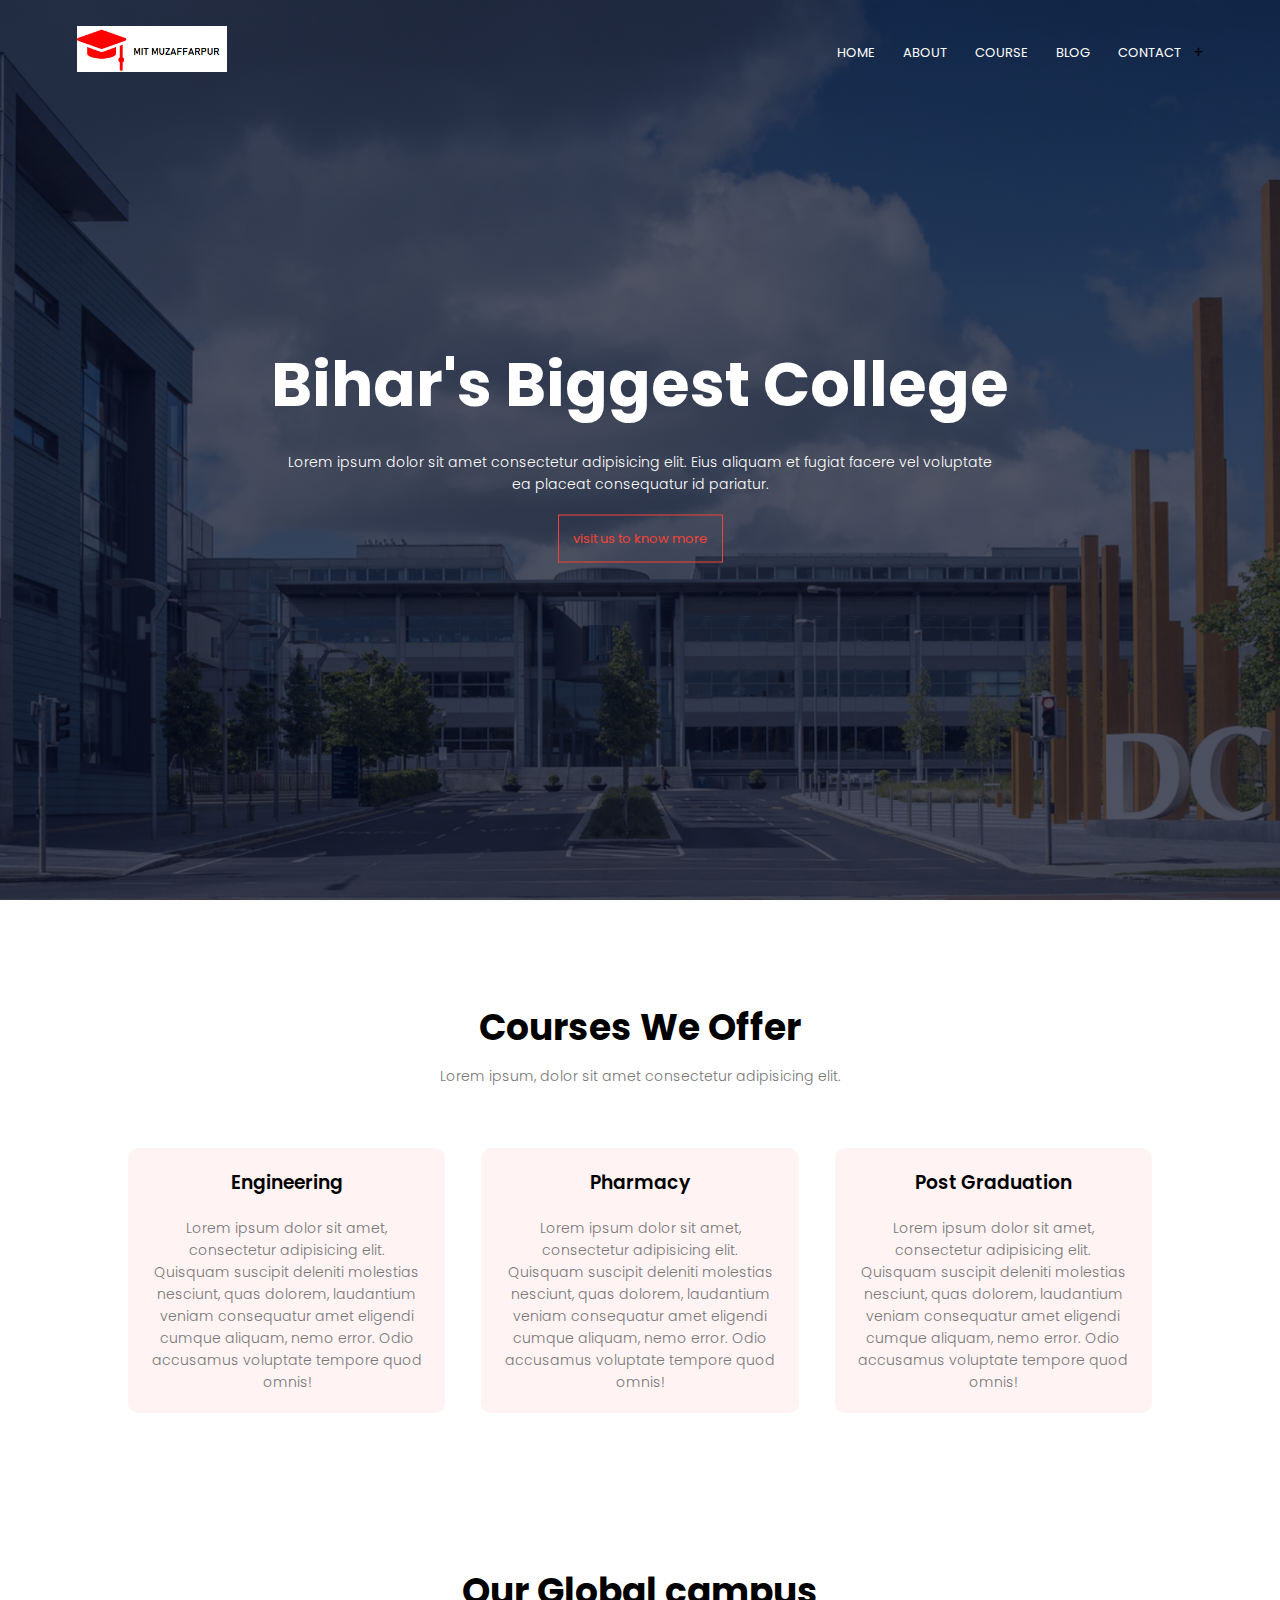
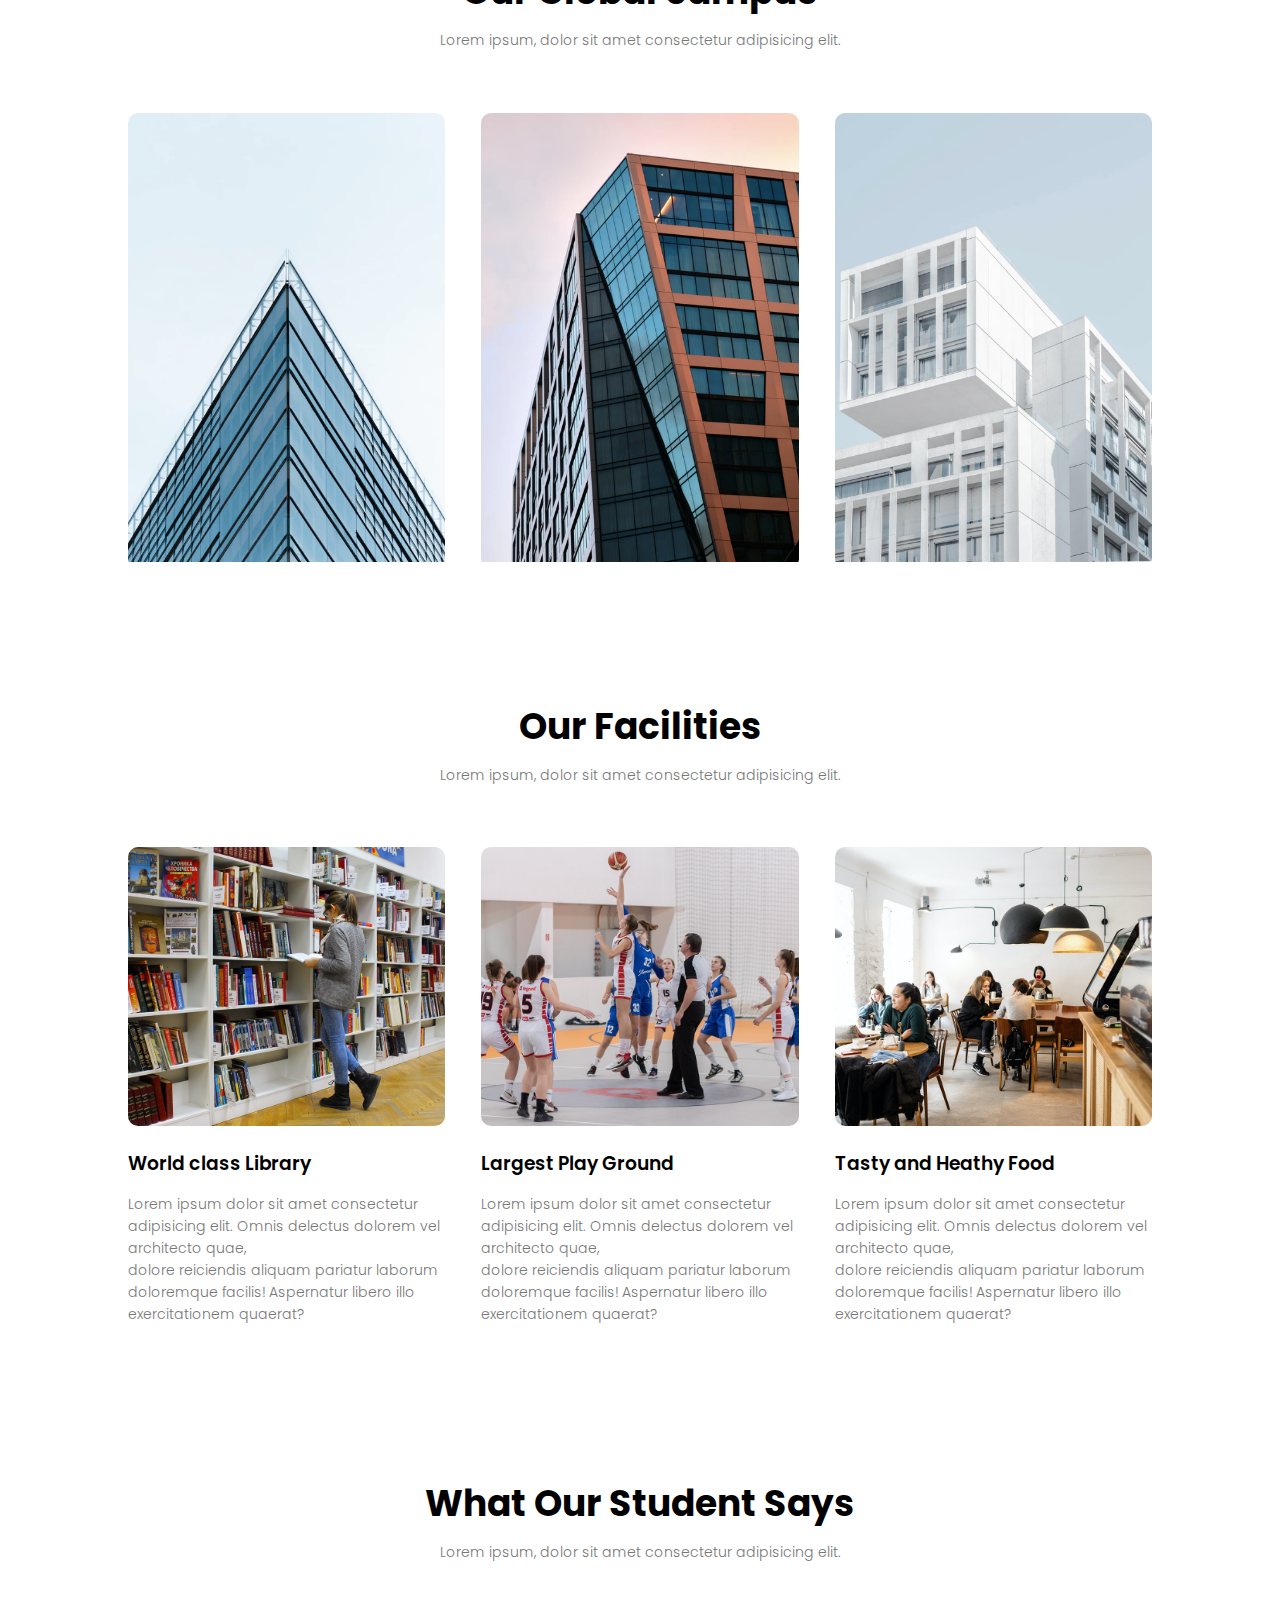
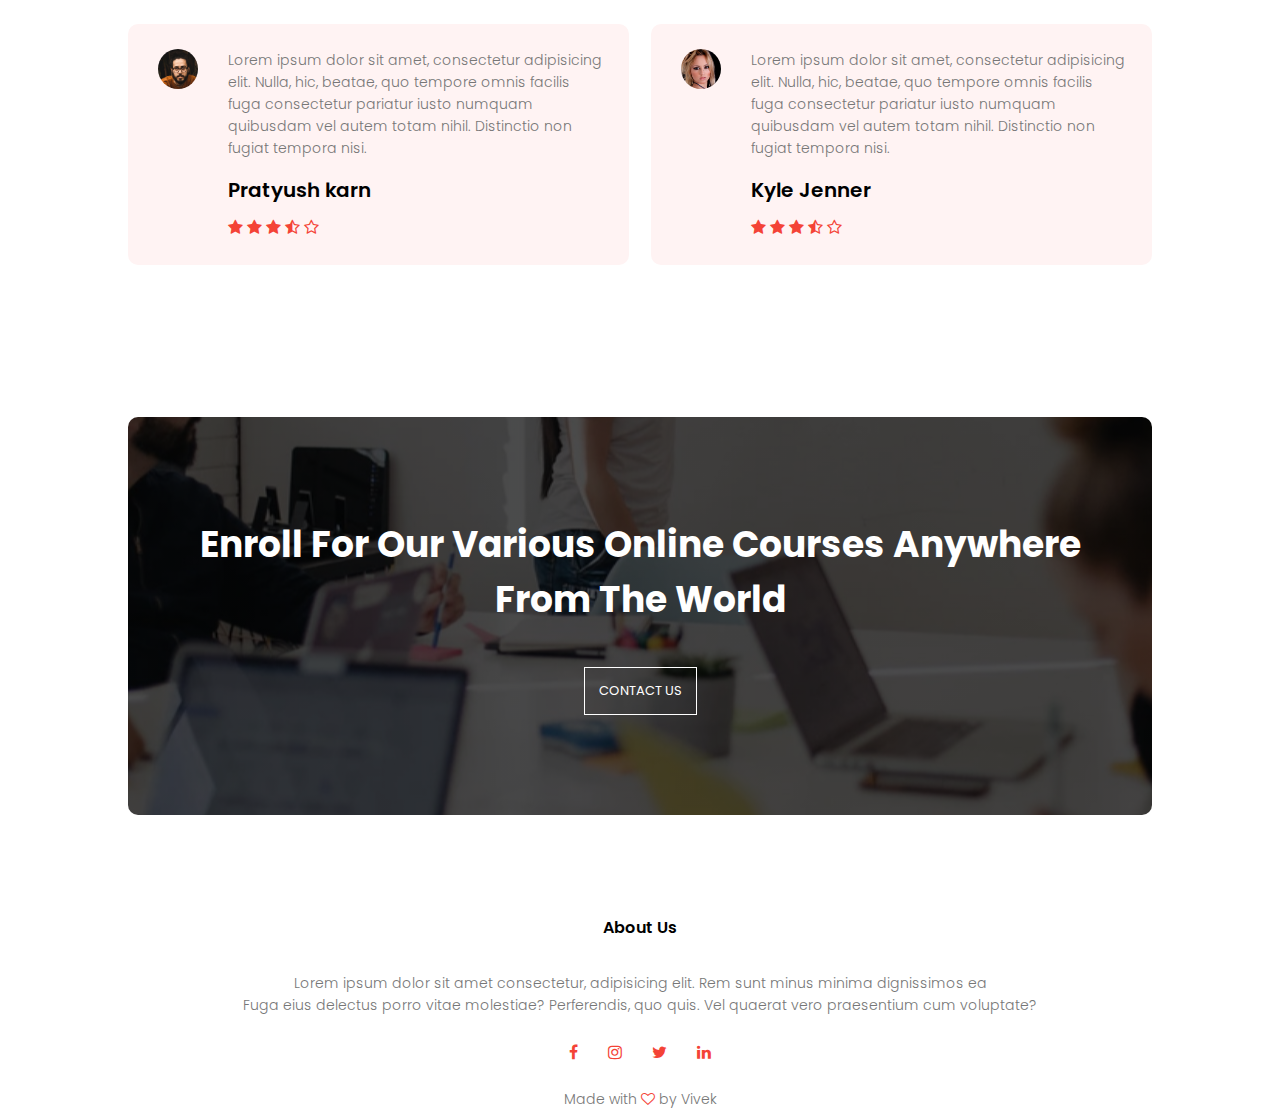
<file: mit_muzffarpur/index.html>
<!DOCTYPE html>
<html lang="en">
  <head>
    <!-- Required meta tags -->
    <meta charset="utf-8" />
    <meta name="viewport" content="width=device-width, initial-scale=1.0" />
    <link rel="preconnect" href="https://fonts.googleapis.com" />
    <link rel="preconnect" href="https://fonts.gstatic.com" crossorigin />
    <link
      href="https://fonts.googleapis.com/css2?family=Poppins:wght@100;200;300;400;500;600;700&display=swap"
      rel="stylesheet"
    />

    <link rel="stylesheet" href="style.css" />
    <link <!-- Bootstrap CSS -- />
    <link
      href="https://cdn.jsdelivr.net/npm/bootstrap@5.1.3/dist/css/bootstrap.min.css"
      rel="stylesheet"
      integrity="sha384-1BmE4kWBq78iYhFldvKuhfTAU6auU8tT94WrHftjDbrCEXSU1oBoqyl2QvZ6jIW3"
      crossorigin="anonymous"
    />
    <link
      rel="stylesheet"
      href="https://stackpath.bootstrapcdn.com/font-awesome/4.7.0/css/font-awesome.min.css"
    />
    <title>MIT MUZAFFARPUR</title>
  </head>
  <body>
    <section class="header">
      <nav>
        <a href="index.html"><img src="image/logo.png" alt="" /></a>
        <div class="nav-link" id="navlink">
          <i class="fa fa-times" onclick="hideMenu()"></i>
          <ul>
            <li><a href="index.html">HOME</a></li>
            <li><a href="about.html">ABOUT</a></li>
            <li><a href="course.html">COURSE</a></li>
            <li><a href="blog.html">BLOG</a></li>
            <li><a href="contact.html">CONTACT</a></li>
          </ul>
        </div>
        +
        <i class="fa fa-bars" onclick="showMenu()"></i>
      </nav>

      <div class="text-box">
        <h1>Bihar's Biggest College</h1>
        <p>
          Lorem ipsum dolor sit amet consectetur adipisicing elit. Eius aliquam
          et fugiat facere vel voluptate <br />
          ea placeat consequatur id pariatur.
        </p>
        <a class="hero-btn red-btn" href="">visit us to know more</a>
      </div>
    </section>
    <!--COURSE SECTION-->
    <section class="course">
      <h1>Courses We Offer</h1>
      <p>Lorem ipsum, dolor sit amet consectetur adipisicing elit.</p>
      <div class="row">
        <div class="course-col">
          <h3>Engineering</h3>
          <p>
            Lorem ipsum dolor sit amet, consectetur adipisicing elit. Quisquam
            suscipit deleniti molestias nesciunt, quas dolorem, laudantium
            veniam consequatur amet eligendi cumque aliquam, nemo error. Odio
            accusamus voluptate tempore quod omnis!
          </p>
        </div>

        <div class="course-col">
          <h3>Pharmacy</h3>
          <p>
            Lorem ipsum dolor sit amet, consectetur adipisicing elit. Quisquam
            suscipit deleniti molestias nesciunt, quas dolorem, laudantium
            veniam consequatur amet eligendi cumque aliquam, nemo error. Odio
            accusamus voluptate tempore quod omnis!
          </p>
        </div>

        <div class="course-col">
          <h3>Post Graduation</h3>
          <p>
            Lorem ipsum dolor sit amet, consectetur adipisicing elit. Quisquam
            suscipit deleniti molestias nesciunt, quas dolorem, laudantium
            veniam consequatur amet eligendi cumque aliquam, nemo error. Odio
            accusamus voluptate tempore quod omnis!
          </p>
        </div>
      </div>
    </section>
    <!--campus-->
    <section class="campus">
      <h1>Our Global campus</h1>
      <p>Lorem ipsum, dolor sit amet consectetur adipisicing elit.</p>
      <div class="row">
        <div class="campus-col">
          <img src="image/london.png" />
          <div class="layer">
            <h3>MAIN BUILIDING</h3>
          </div>
        </div>

        <div class="campus-col">
          <img src="image/newyork.png" />
          <div class="layer">
            <h3>BOYS HOSTEL</h3>
          </div>
        </div>

        <div class="campus-col">
          <img src="image/washington.png" />
          <div class="layer">
            <h3>GIRL HOSTEL</h3>
          </div>
        </div>
      </div>
    </section>
    <!--FACILITIES-->

    <section class="facilities">
      <h1>Our Facilities</h1>
      <p>Lorem ipsum, dolor sit amet consectetur adipisicing elit.</p>
      <div class="row">
        <div class="facilities-col">
          <img src="image/library.png" />
          <h3>World class Library</h3>
          <p>
            Lorem ipsum dolor sit amet consectetur adipisicing elit. Omnis
            delectus dolorem vel architecto quae,<br />
            dolore reiciendis aliquam pariatur laborum doloremque facilis!
            Aspernatur libero illo exercitationem quaerat?
          </p>
        </div>

        <div class="facilities-col">
          <img src="image/basketball.png" />
          <h3>Largest Play Ground</h3>
          <p>
            Lorem ipsum dolor sit amet consectetur adipisicing elit. Omnis
            delectus dolorem vel architecto quae,<br />
            dolore reiciendis aliquam pariatur laborum doloremque facilis!
            Aspernatur libero illo exercitationem quaerat?
          </p>
        </div>

        <div class="facilities-col">
          <img src="image/cafeteria.png" />
          <h3>Tasty and Heathy Food</h3>
          <p>
            Lorem ipsum dolor sit amet consectetur adipisicing elit. Omnis
            delectus dolorem vel architecto quae,<br />
            dolore reiciendis aliquam pariatur laborum doloremque facilis!
            Aspernatur libero illo exercitationem quaerat?
          </p>
        </div>
      </div>
    </section>

    <!--Testomonial-->
    <section class="testomonial">
      <h1>What Our Student Says</h1>
      <p>Lorem ipsum, dolor sit amet consectetur adipisicing elit.</p>
      <div class="row">
        <div class="testomonial-col">
          <img src="image/user2.jpg" />
          <div>
            <p>
              Lorem ipsum dolor sit amet, consectetur adipisicing elit. Nulla,
              hic, beatae, quo tempore omnis facilis fuga consectetur pariatur
              iusto numquam quibusdam vel autem totam nihil. Distinctio non
              fugiat tempora nisi.
            </p>
            <h3>Pratyush karn</h3>
            <i class="fa fa-star"></i>
            <i class="fa fa-star"></i>
            <i class="fa fa-star"></i>
            <i class="fa fa-star-half-o"></i>
            <i class="fa fa-star-o"></i>
          </div>
        </div>
        <div class="testomonial-col">
          <img src="image/user1.jpg" />
          <div>
            <p>
              Lorem ipsum dolor sit amet, consectetur adipisicing elit. Nulla,
              hic, beatae, quo tempore omnis facilis fuga consectetur pariatur
              iusto numquam quibusdam vel autem totam nihil. Distinctio non
              fugiat tempora nisi.
            </p>
            <h3>Kyle Jenner</h3>
            <i class="fa fa-star"></i>
            <i class="fa fa-star"></i>
            <i class="fa fa-star"></i>
            <i class="fa fa-star-half-o"></i>
            <i class="fa fa-star-o"></i>
          </div>
        </div>
      </div>
    </section>

    <!--Call to Action-->
    <section class="cta">
      <h1>
        Enroll For Our Various Online Courses Anywhere <br />
        From The World
      </h1>
      <a class="hero-btn">CONTACT US</a>
    </section>

    <!--footer-->
    <section class="footer">
      <h4>About Us</h4>
      <p>
        Lorem ipsum dolor sit amet consectetur, adipisicing elit. Rem sunt minus
        minima dignissimos ea <br> Fuga eius delectus porro vitae molestiae?
        Perferendis, quo quis. Vel quaerat vero praesentium cum voluptate?
      </p>
      <div class="icons">
        <i class="fa fa-facebook"></i>
        <i class="fa fa-instagram"></i>
        <i class="fa fa-twitter"></i>
        <i class="fa fa-linkedin"></i>
      </div>
      <p>Made with <i class="fa fa-heart-o"></i> by Vivek</p>
    </section>
    <!--javascript-->
    <script>
      var navlink = document.getElementById("navlink");
      function showMenu() {
        navlink.style.right = "0";
      }
      function hideMenu() {
        navlink.style.right = "-200px";
      }
    </script>
  </body>
</html>
</file>
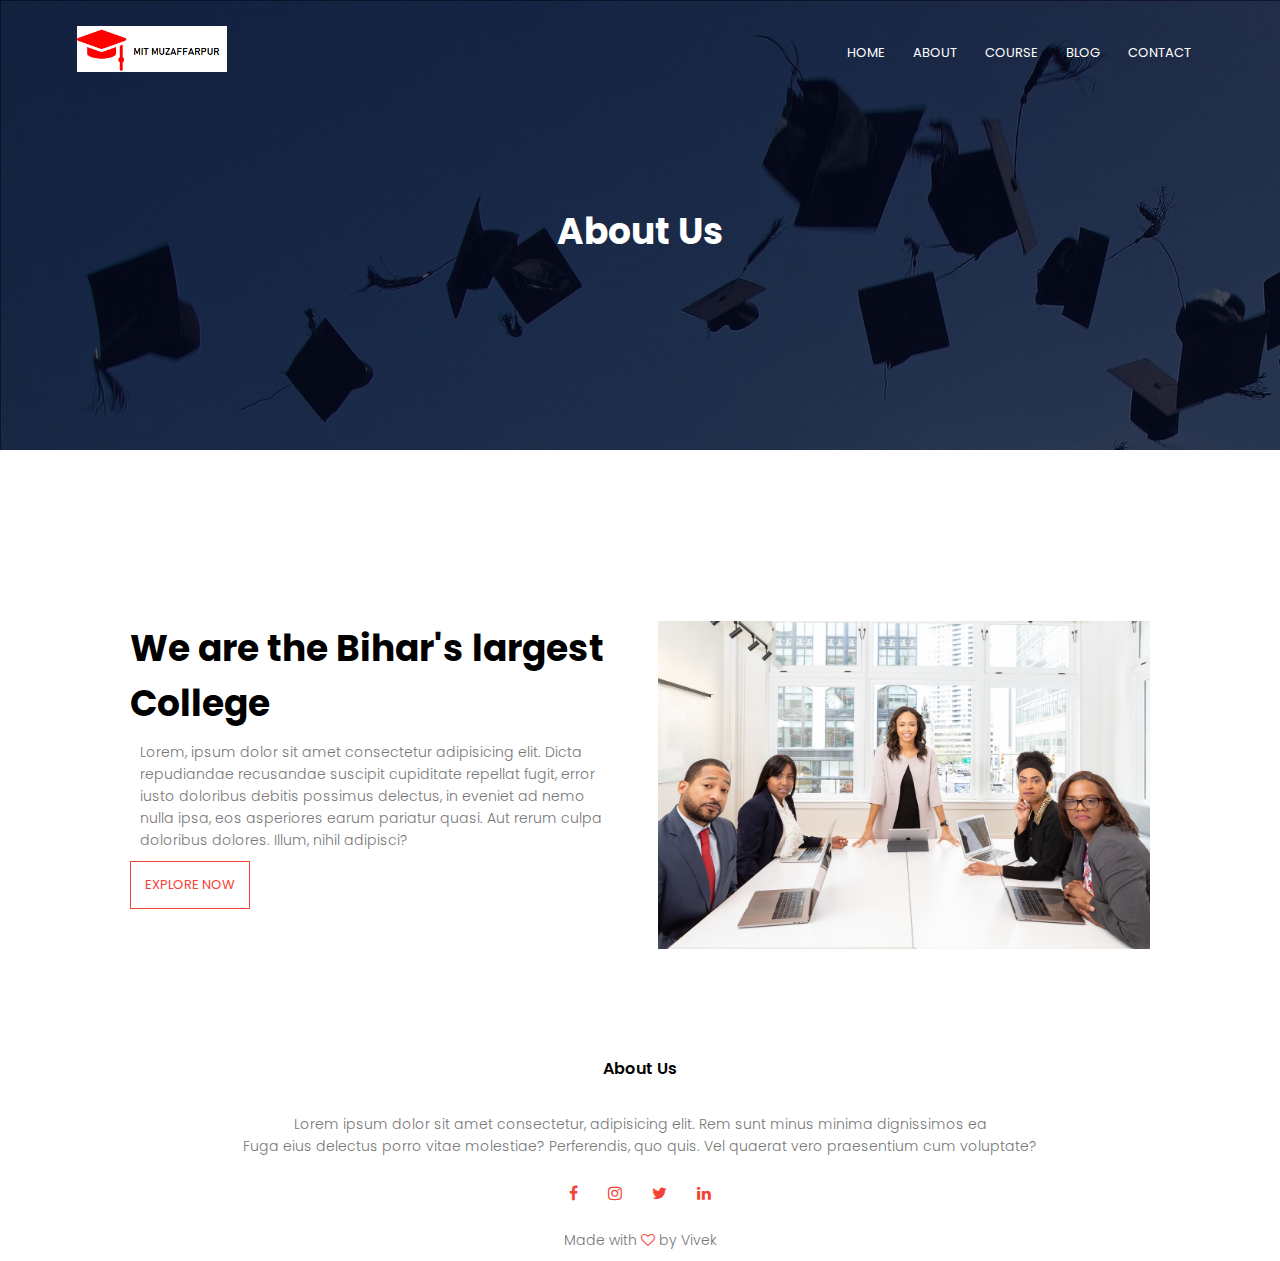
<file: mit_muzffarpur/about.html>
<!DOCTYPE html>
<html lang="en">
  <head>
    <!-- Required meta tags -->
    <meta charset="utf-8" />
    <meta name="viewport" content="width=device-width, initial-scale=1.0" />
    <link rel="preconnect" href="https://fonts.googleapis.com" />
    <link rel="preconnect" href="https://fonts.gstatic.com" crossorigin />
    <link
      href="https://fonts.googleapis.com/css2?family=Poppins:wght@100;200;300;400;500;600;700&display=swap"
      rel="stylesheet"
    />

    <link rel="stylesheet" href="style.css" />
    <link <!-- Bootstrap CSS -- />
    <link
      href="https://cdn.jsdelivr.net/npm/bootstrap@5.1.3/dist/css/bootstrap.min.css"
      rel="stylesheet"
      integrity="sha384-1BmE4kWBq78iYhFldvKuhfTAU6auU8tT94WrHftjDbrCEXSU1oBoqyl2QvZ6jIW3"
      crossorigin="anonymous"
    />
    <link
      rel="stylesheet"
      href="https://stackpath.bootstrapcdn.com/font-awesome/4.7.0/css/font-awesome.min.css"
    />
    <title>MIT MUZAFFARPUR</title>
  </head>
  <body>
    <section class="sub-header">
      <nav>
        <a href="index.html"><img src="image/logo.png" alt="" /></a>
        <div class="nav-link" id="navlink">
          <i class="fa fa-times" onclick="hideMenu()"></i>
          <ul>
            <li><a href="index.html">HOME</a></li>
            <li><a href="about.html">ABOUT</a></li>
            <li><a href="course.html">COURSE</a></li>
            <li><a href="blog.html">BLOG</a></li>
            <li><a href="contact.html">CONTACT</a></li>
          </ul>
        </div>
        <i class="fa fa-bars" onclick="showMenu()"></i>
      </nav>
      <h1>About Us</h1>
    </section>
    <!--About Us-->
    <section class="about-us">
      <div class="row">
        <div class="about-col">
          <h1>We are the Bihar's largest College</h1>
          <p>
            Lorem, ipsum dolor sit amet consectetur adipisicing elit. Dicta
            repudiandae recusandae suscipit cupiditate repellat fugit, error
            iusto doloribus debitis possimus delectus, in eveniet ad nemo nulla
            ipsa, eos asperiores earum pariatur quasi. Aut rerum culpa doloribus
            dolores. Illum, nihil adipisci?
          </p>
          <a class="red-btn" >EXPLORE NOW</a>
        </div>
        <div class="about-col">
          <img src="image/about.jpg" >
        </div>
      </div>
    </section>

    <!--footer-->
    <section class="footer">
      <h4>About Us</h4>
      <p>
        Lorem ipsum dolor sit amet consectetur, adipisicing elit. Rem sunt minus
        minima dignissimos ea <br />
        Fuga eius delectus porro vitae molestiae? Perferendis, quo quis. Vel
        quaerat vero praesentium cum voluptate?
      </p>
      <div class="icons">
        <i class="fa fa-facebook"></i>
        <i class="fa fa-instagram"></i>
        <i class="fa fa-twitter"></i>
        <i class="fa fa-linkedin"></i>
      </div>
      <p>Made with <i class="fa fa-heart-o"></i> by Vivek</p>
    </section>
    <!--javascript-->
    <script>
      var navlink = document.getElementById("navlink");
      function showMenu() {
        navlink.style.right = "0";
      }
      function hideMenu() {
        navlink.style.right = "-200px";
      }
    </script>
  </body>
</html>
</file>
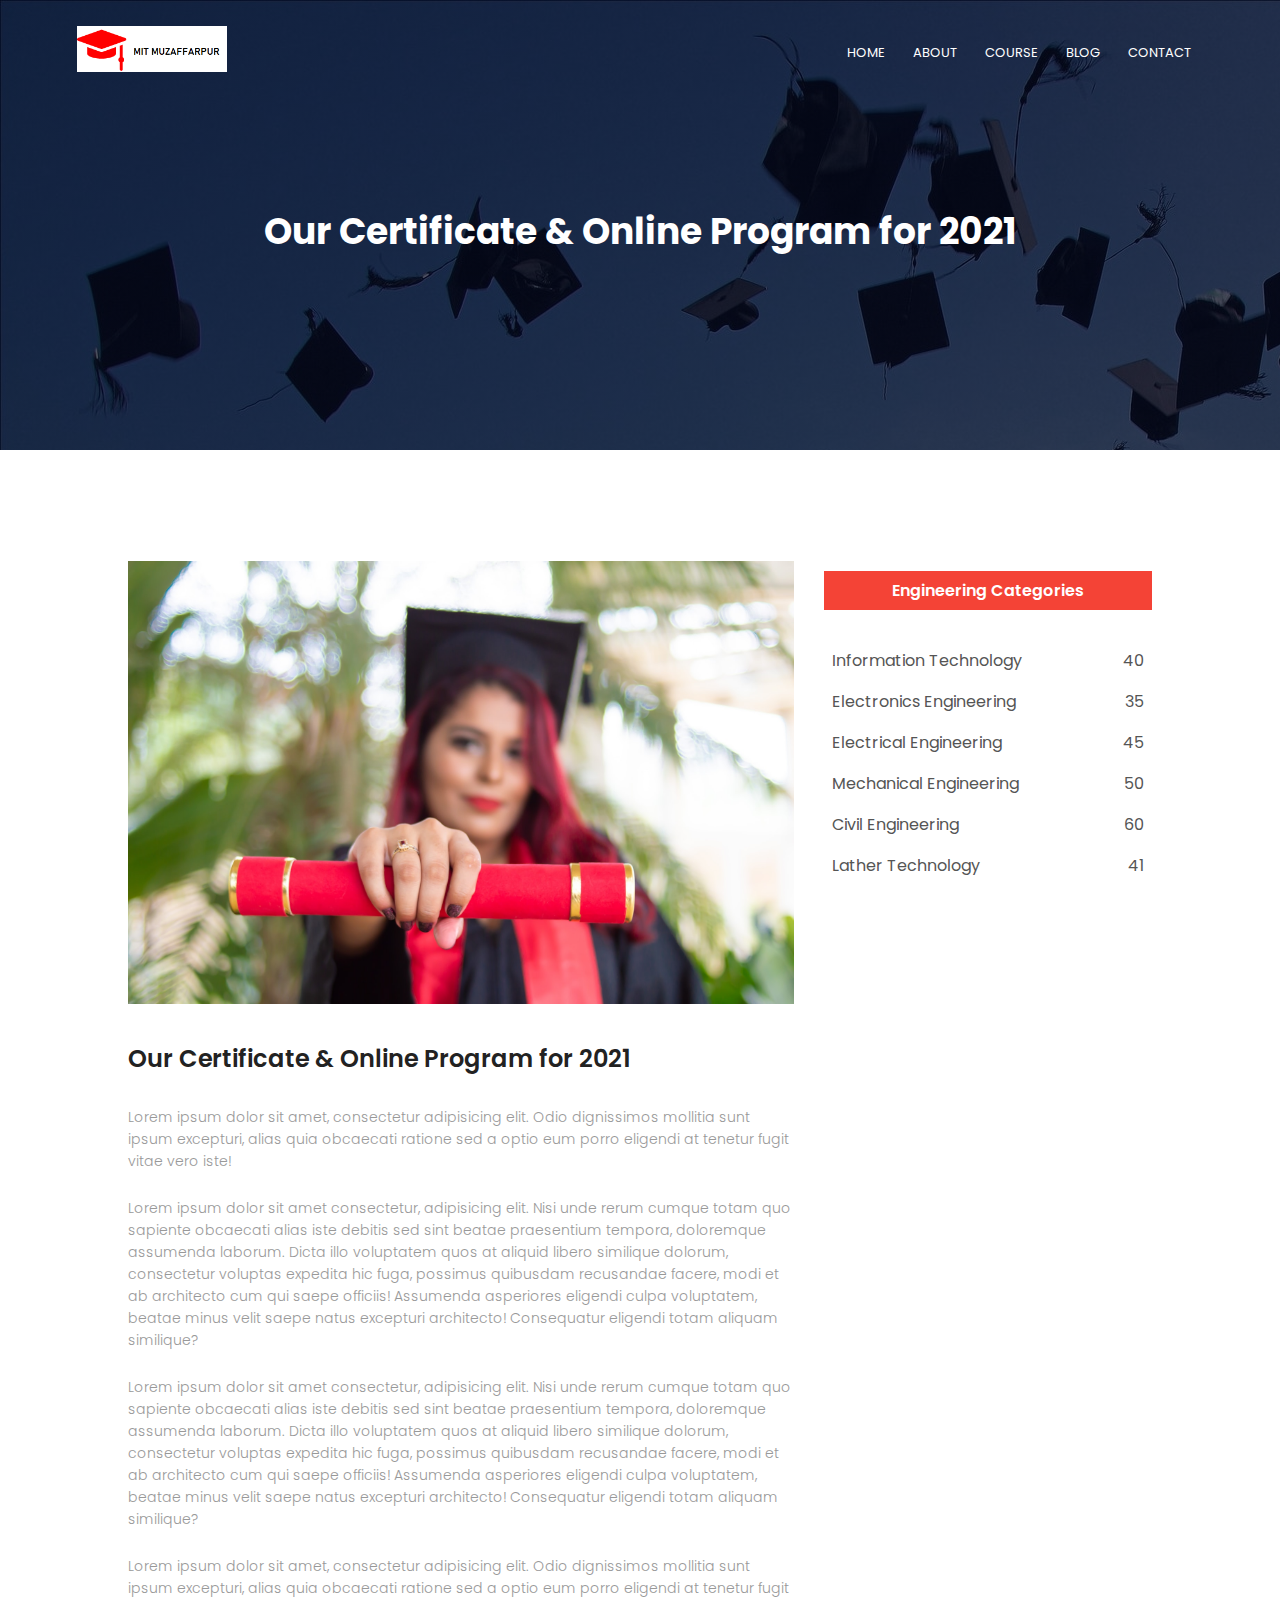
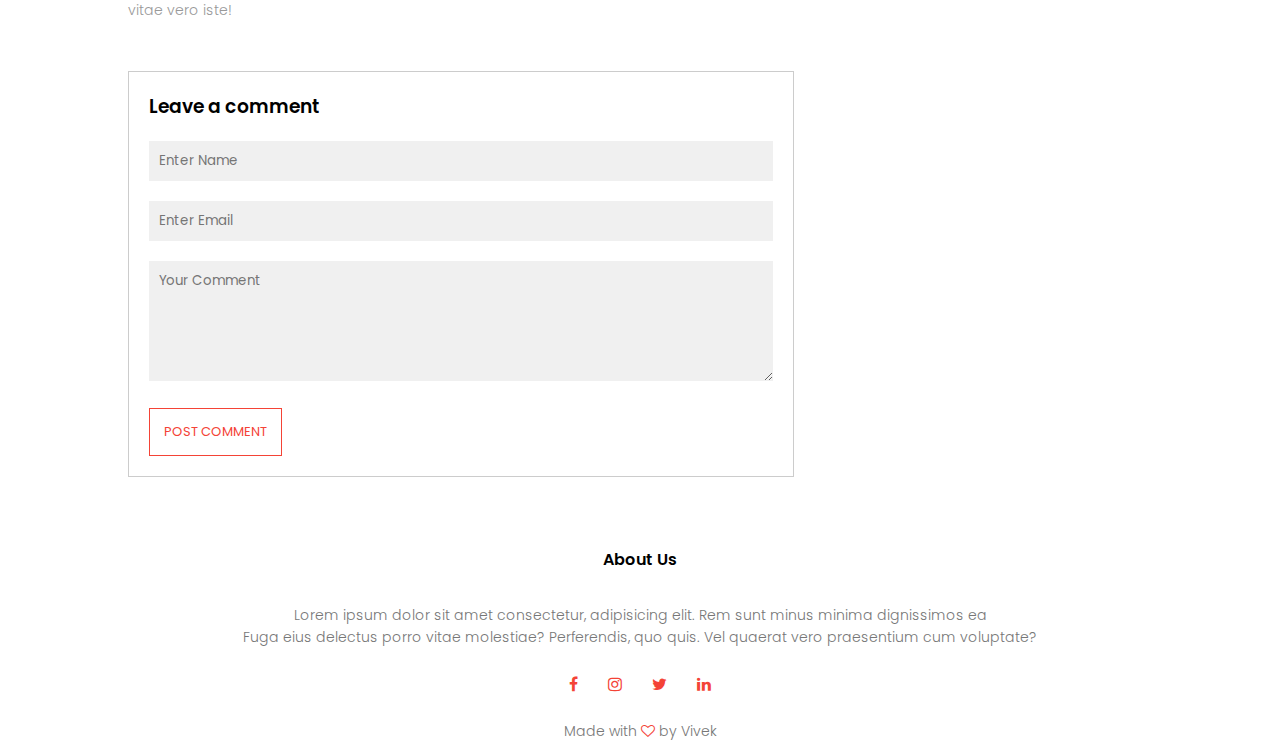
<file: mit_muzffarpur/blog.html>
<!DOCTYPE html>
<html lang="en">
  <head>
    <!-- Required meta tags -->
    <meta charset="utf-8" />
    <meta name="viewport" content="width=device-width, initial-scale=1.0" />
    <link rel="preconnect" href="https://fonts.googleapis.com" />
    <link rel="preconnect" href="https://fonts.gstatic.com" crossorigin />
    <link
      href="https://fonts.googleapis.com/css2?family=Poppins:wght@100;200;300;400;500;600;700&display=swap"
      rel="stylesheet"
    />

    <link rel="stylesheet" href="style.css" />
    <link <!-- Bootstrap CSS -- />
    <link
      href="https://cdn.jsdelivr.net/npm/bootstrap@5.1.3/dist/css/bootstrap.min.css"
      rel="stylesheet"
      integrity="sha384-1BmE4kWBq78iYhFldvKuhfTAU6auU8tT94WrHftjDbrCEXSU1oBoqyl2QvZ6jIW3"
      crossorigin="anonymous"
    />
    <link
      rel="stylesheet"
      href="https://stackpath.bootstrapcdn.com/font-awesome/4.7.0/css/font-awesome.min.css"
    />
    <title>MIT MUZAFFARPUR</title>
  </head>
  <body>
    <section class="sub-header">
      <nav>
        <a href="index.html"><img src="image/logo.png" alt="" /></a>
        <div class="nav-link" id="navlink">
          <i class="fa fa-times" onclick="hideMenu()"></i>
          <ul>
            <li><a href="index.html">HOME</a></li>
            <li><a href="about.html">ABOUT</a></li>
            <li><a href="course.html">COURSE</a></li>
            <li><a href="blog.html">BLOG</a></li>
            <li><a href="contact.html">CONTACT</a></li>
          </ul>
        </div>
        <i class="fa fa-bars" onclick="showMenu()"></i>
      </nav>
      <h1>Our Certificate & Online Program for 2021</h1>
    </section>

    <!--Blog-content-->
    <section class="blog-content">
    <div class="row">
      <div class="blog-left">
        <img src="image/certificate.jpg" />
        <h2>Our Certificate & Online Program for 2021</h2>
        <p>
          Lorem ipsum dolor sit amet, consectetur adipisicing elit. Odio
          dignissimos mollitia sunt ipsum excepturi, alias quia obcaecati
          ratione sed a optio eum porro eligendi at tenetur fugit vitae vero
          iste!
        </p>
        <br>
        <p>
          Lorem ipsum dolor sit amet consectetur, adipisicing elit. Nisi unde
          rerum cumque totam quo sapiente obcaecati alias iste debitis sed
          sint beatae praesentium tempora, doloremque assumenda laborum. Dicta
          illo voluptatem quos at aliquid libero similique dolorum,
          consectetur voluptas expedita hic fuga, possimus quibusdam
          recusandae facere, modi et ab architecto cum qui saepe officiis!
          Assumenda asperiores eligendi culpa voluptatem, beatae minus velit
          saepe natus excepturi architecto! Consequatur eligendi totam aliquam
          similique?
        </p>
        <br>
        <p>
          Lorem ipsum dolor sit amet consectetur, adipisicing elit. Nisi unde
          rerum cumque totam quo sapiente obcaecati alias iste debitis sed
          sint beatae praesentium tempora, doloremque assumenda laborum. Dicta
          illo voluptatem quos at aliquid libero similique dolorum,
          consectetur voluptas expedita hic fuga, possimus quibusdam
          recusandae facere, modi et ab architecto cum qui saepe officiis!
          Assumenda asperiores eligendi culpa voluptatem, beatae minus velit
          saepe natus excepturi architecto! Consequatur eligendi totam aliquam
          similique?
        </p>
        <br>
        <p>
          Lorem ipsum dolor sit amet, consectetur adipisicing elit. Odio
          dignissimos mollitia sunt ipsum excepturi, alias quia obcaecati
          ratione sed a optio eum porro eligendi at tenetur fugit vitae vero
          iste!
        </p>
    

<div class="comment-box">
<h3>Leave a comment</h3>
<form class="Comment-form">
  <input type="text" placeholder="Enter Name">
  <input type="email" placeholder="Enter Email">
  <textarea rows="5" placeholder="Your Comment"></textarea>
  <button type="submit" class="hero-btn  red-btn">POST COMMENT</button>
</form>
</div>
</div>
      <div class="blog-right">
        <h3>Engineering Categories</h3>
        <div>
          <span>Information Technology</span>
          <span>40</span>
        </div>

        <div>
          <span>Electronics Engineering</span>
          <span>35</span>
        </div>

        <div>
          <span>Electrical Engineering</span>
          <span>45</span>
        </div>


        <div>
          <span>Mechanical Engineering</span>
          <span>50</span>
        </div>

        <div>
          <span>Civil Engineering</span>
          <span>60</span>
        </div>

        <div>
          <span>Lather Technology</span>
          <span>41</span>
        </div>
      </div>
      
    </div>
    </section>

    <!--footer-->
    <section class="footer">
      <h4>About Us</h4>
      <p>
        Lorem ipsum dolor sit amet consectetur, adipisicing elit. Rem sunt minus
        minima dignissimos ea <br />
        Fuga eius delectus porro vitae molestiae? Perferendis, quo quis. Vel
        quaerat vero praesentium cum voluptate?
      </p>
      <div class="icons">
        <i class="fa fa-facebook"></i>
        <i class="fa fa-instagram"></i>
        <i class="fa fa-twitter"></i>
        <i class="fa fa-linkedin"></i>
      </div>
      <p>Made with <i class="fa fa-heart-o"></i> by Vivek</p>
    </section>
    <!--javascript-->
    <script>
      var navlink = document.getElementById("navlink");
      function showMenu() {
        navlink.style.right = "0";
      }
      function hideMenu() {
        navlink.style.right = "-200px";
      }
    </script>
  </body>
</html>
</file>
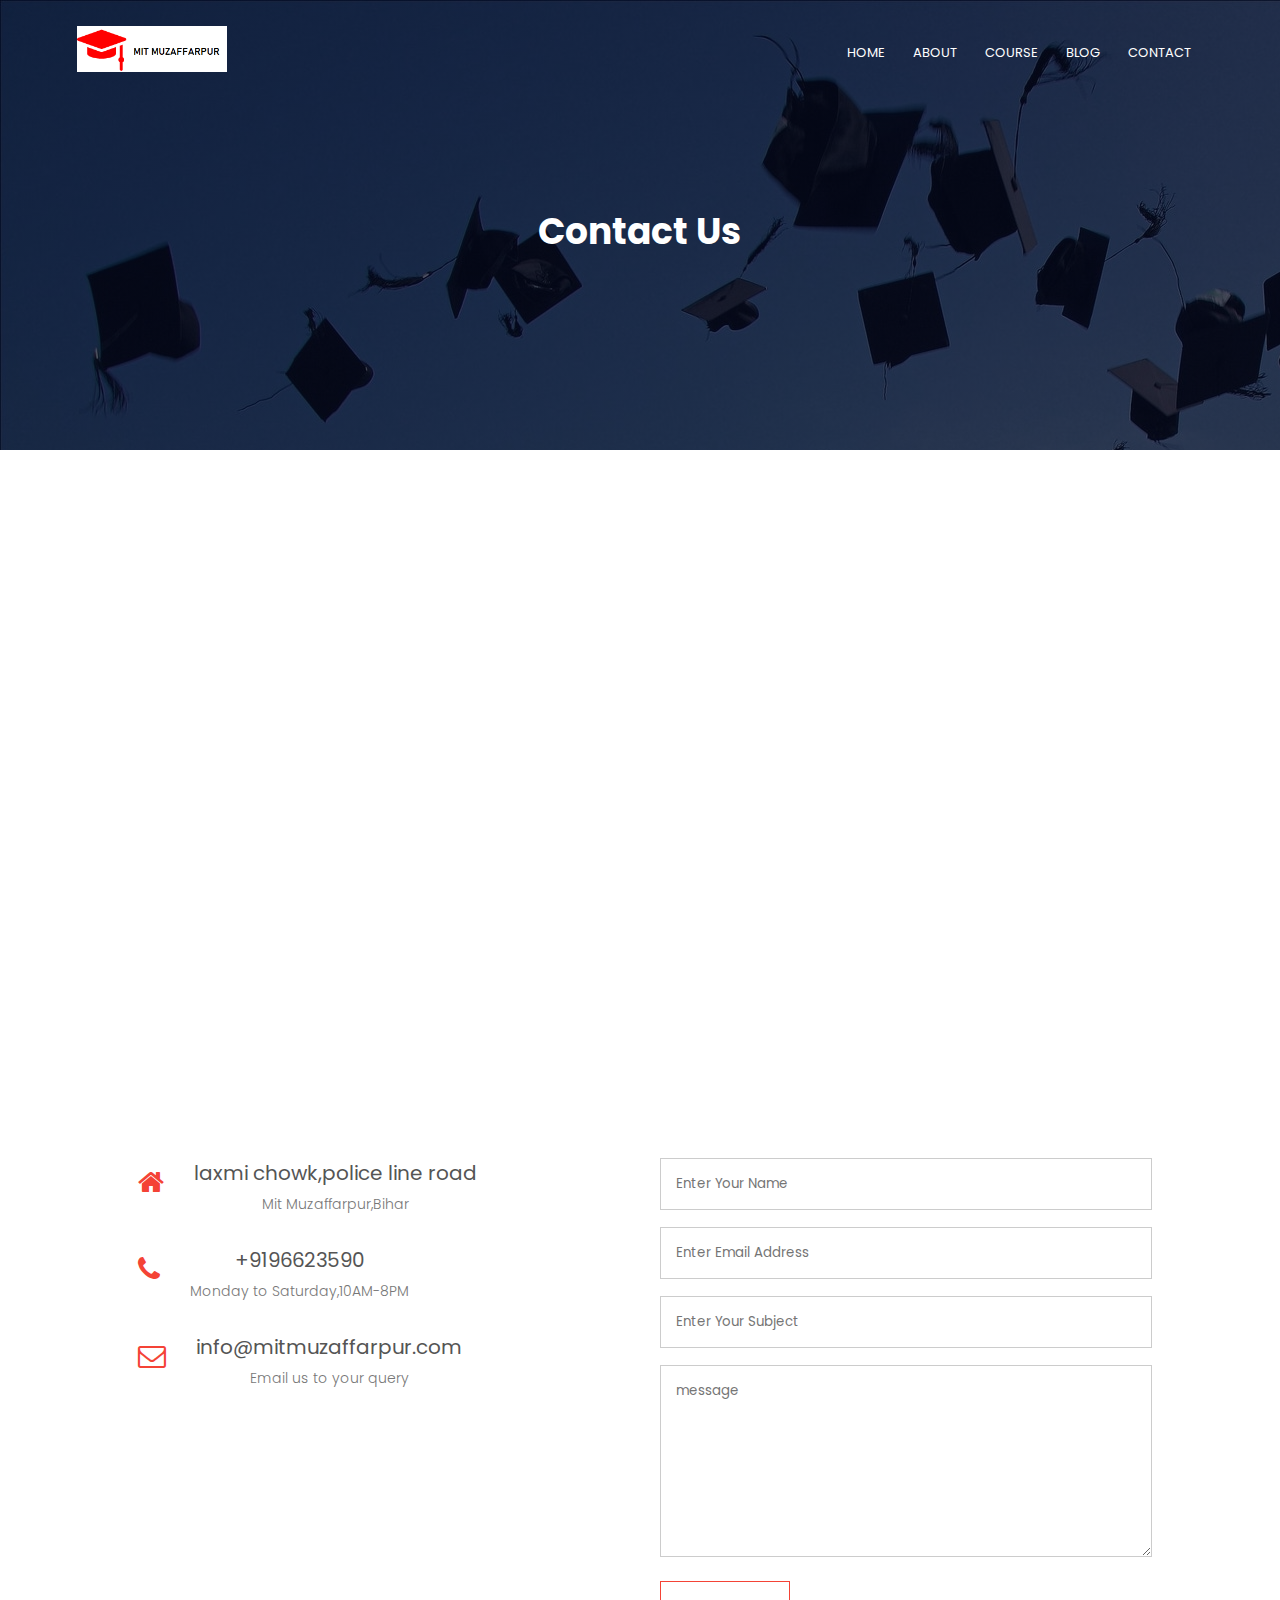
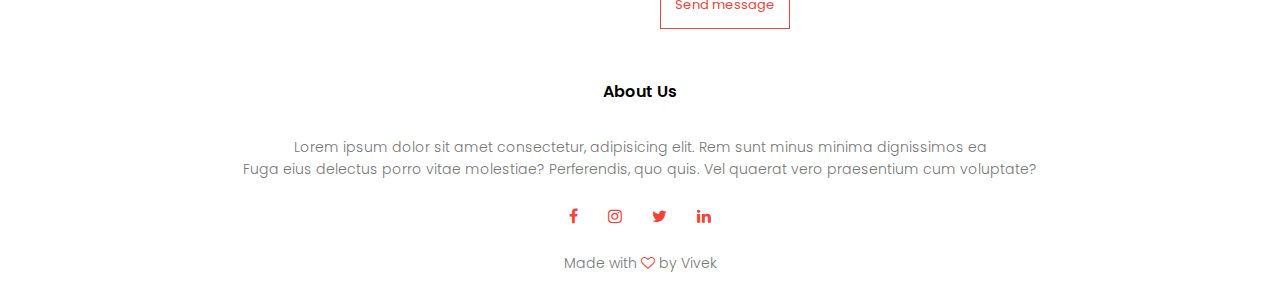
<file: mit_muzffarpur/contact.html>
<!DOCTYPE html>
<html lang="en">
  <head>
    <!-- Required meta tags -->
    <meta charset="utf-8" />
    <meta name="viewport" content="width=device-width, initial-scale=1.0" />
    <link rel="preconnect" href="https://fonts.googleapis.com" />
    <link rel="preconnect" href="https://fonts.gstatic.com" crossorigin />
    <link
      href="https://fonts.googleapis.com/css2?family=Poppins:wght@100;200;300;400;500;600;700&display=swap"
      rel="stylesheet"
    />

    <link rel="stylesheet" href="style.css" />
    <link <!-- Bootstrap CSS -- />
    <link
      href="https://cdn.jsdelivr.net/npm/bootstrap@5.1.3/dist/css/bootstrap.min.css"
      rel="stylesheet"
      integrity="sha384-1BmE4kWBq78iYhFldvKuhfTAU6auU8tT94WrHftjDbrCEXSU1oBoqyl2QvZ6jIW3"
      crossorigin="anonymous"
    />
    <link
      rel="stylesheet"
      href="https://stackpath.bootstrapcdn.com/font-awesome/4.7.0/css/font-awesome.min.css"
    />
    <title>MIT MUZAFFARPUR</title>
  </head>
  <body>
    <section class="sub-header">
      <nav>
        <a href="index.html"><img src="image/logo.png" alt="" /></a>
        <div class="nav-link" id="navlink">
          <i class="fa fa-times" onclick="hideMenu()"></i>
          <ul>
            <li><a href="index.html">HOME</a></li>
            <li><a href="about.html">ABOUT</a></li>
            <li><a href="course.html">COURSE</a></li>
            <li><a href="blog.html">BLOG</a></li>
            <li><a href="contact.html">CONTACT</a></li>
          </ul>
        </div>
        <i class="fa fa-bars" onclick="showMenu()"></i>
      </nav>
      <h1>Contact Us</h1>
    </section>
    <!--Contact Us-->
    <section class="location">
      <iframe
        src="https://www.google.com/maps/embed?pb=!1m18!1m12!1m3!1d3581.699629171319!2d85.36324091483526!3d26.141334983465903!2m3!1f0!2f0!3f0!3m2!1i1024!2i768!4f13.1!3m3!1m2!1s0x39ed10ba819d5e53%3A0x72af98e5f6deb67c!2sMIT%20Muzaffarpur!5e0!3m2!1sen!2sin!4v1652283443026!5m2!1sen!2sin"
        width="600"
        height="450"
        style="border: 0"
        allowfullscreen=""
        loading="lazy"
        referrerpolicy="no-referrer-when-downgrade"
      ></iframe>
    </section>

    <section class="contact-us">
      <div class="row">
        <div class="contact-col">
          <div>
            <i class="fa fa-home"></i>
            <span>
              <h5>laxmi chowk,police line road</h5>
              <p>Mit Muzaffarpur,Bihar</p>
            </span>
          </div>

          <div>
            <i class="fa fa-phone"></i>
            <span>
              <h5>+9196623590</h5>
              <p>Monday to Saturday,10AM-8PM</p>
            </span>
          </div>

          <div>
            <i class="fa fa-envelope-o"></i>
            <span>
              <h5>info@mitmuzaffarpur.com</h5>
              <p>Email us to your query</p>
            </span>
          </div>
        </div>
        <div class="contact-col">
          <form>
            <input type="text" placeholder="Enter Your Name" required />
            <input type="email" placeholder="Enter Email Address" required />
            <input type="text" placeholder="Enter Your Subject" required />
            <textarea rows="8" placeholder="message" required></textarea>
            <button type="submit" class="hero-btn red-btn">Send message</button>
          </form>
        </div>
      </div>
    </section>

    <!--footer-->
    <section class="footer">
      <h4>About Us</h4>
      <p>
        Lorem ipsum dolor sit amet consectetur, adipisicing elit. Rem sunt minus
        minima dignissimos ea <br />
        Fuga eius delectus porro vitae molestiae? Perferendis, quo quis. Vel
        quaerat vero praesentium cum voluptate?
      </p>
      <div class="icons">
        <i class="fa fa-facebook"></i>
        <i class="fa fa-instagram"></i>
        <i class="fa fa-twitter"></i>
        <i class="fa fa-linkedin"></i>
      </div>
      <p>Made with <i class="fa fa-heart-o"></i> by Vivek</p>
    </section>
    <!--javascript-->
    <script>
      var navlink = document.getElementById("navlink");
      function showMenu() {
        navlink.style.right = "0";
      }
      function hideMenu() {
        navlink.style.right = "-200px";
      }
    </script>
  </body>
</html>
</file>
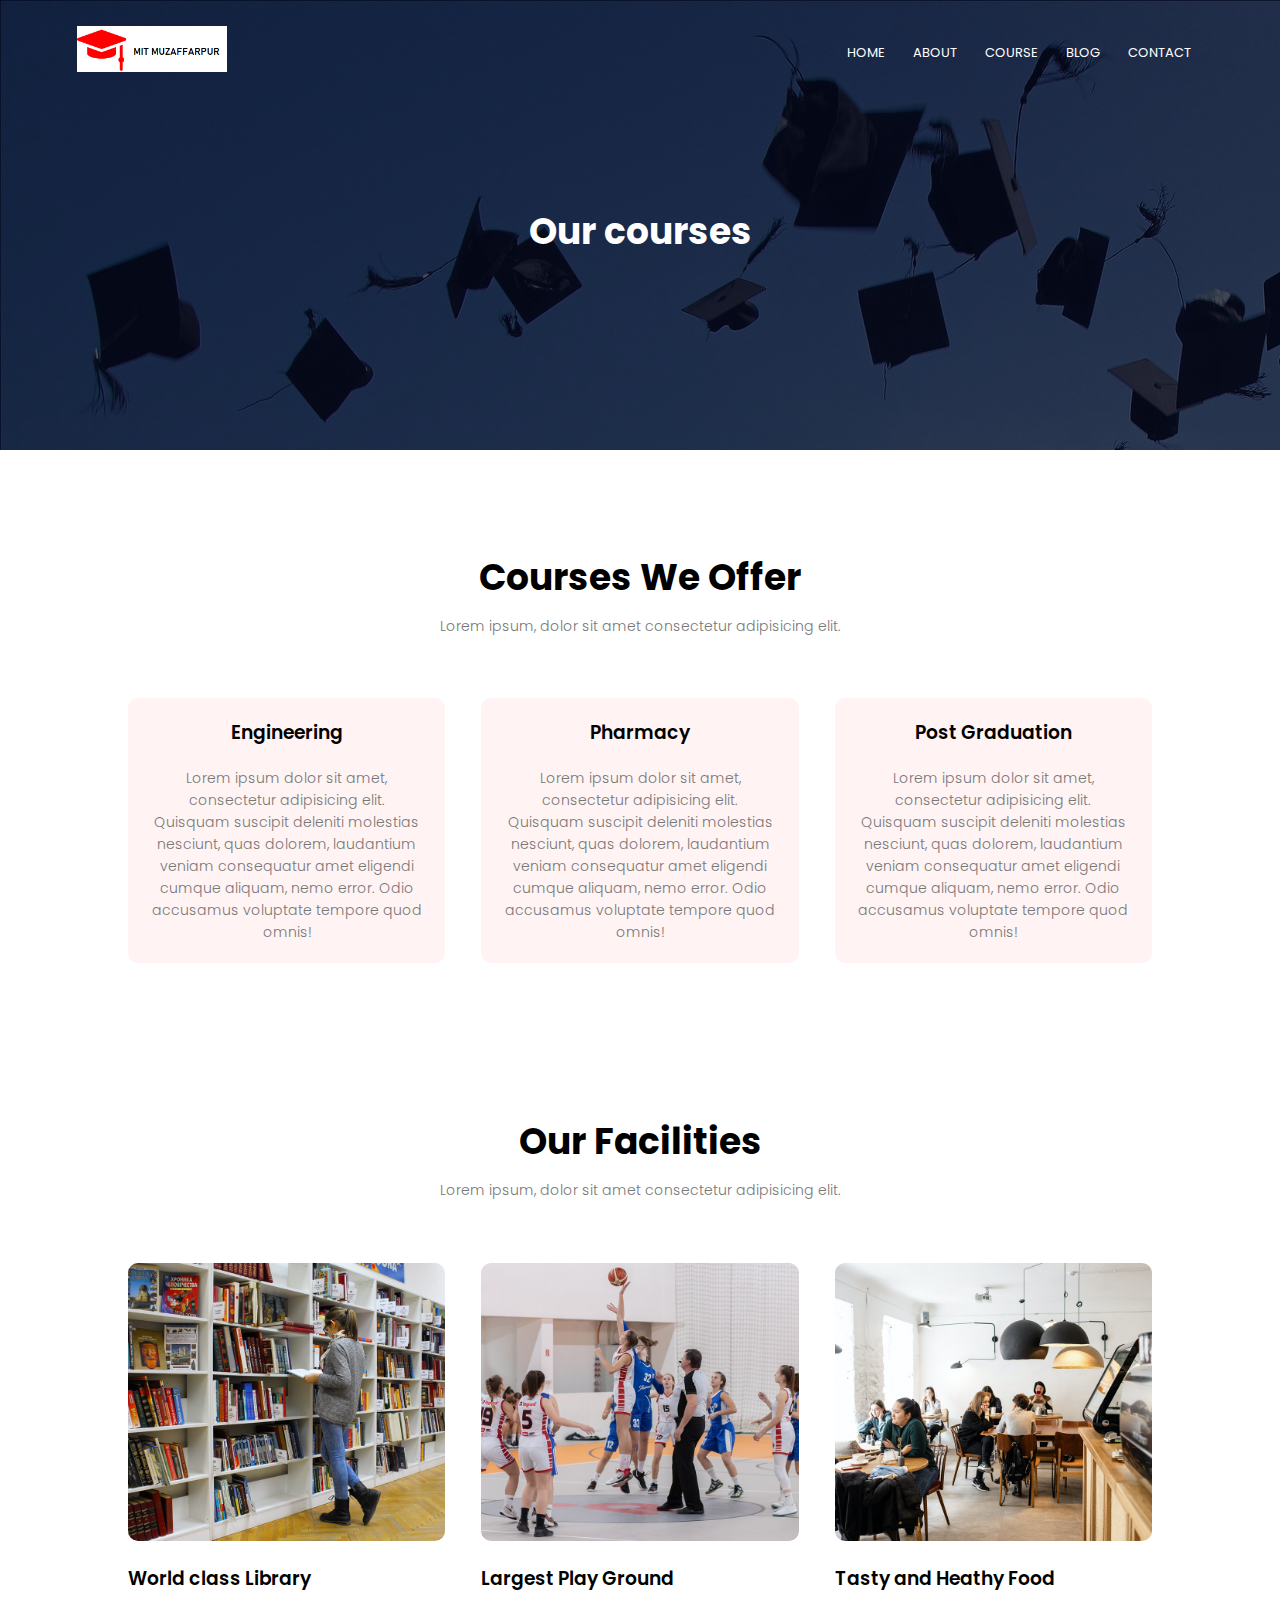
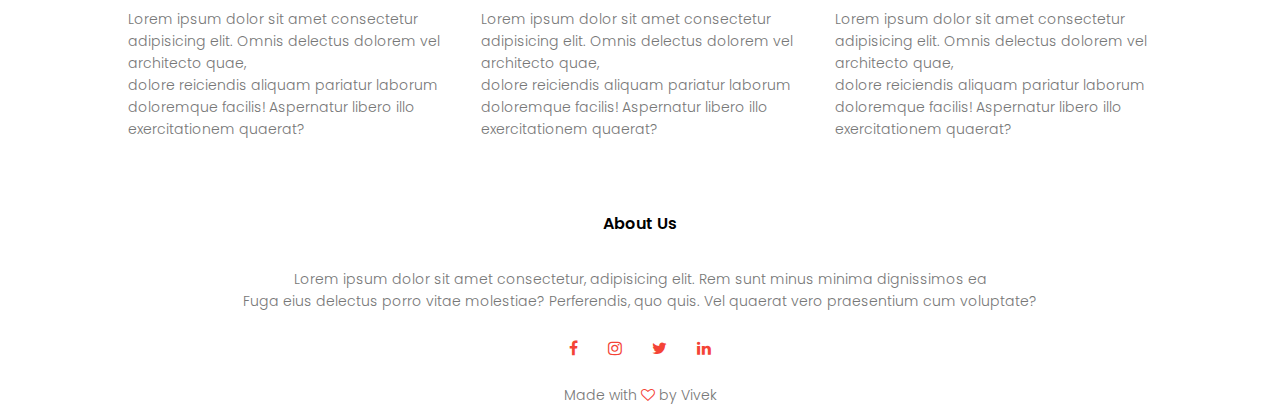
<file: mit_muzffarpur/course.html>
<!DOCTYPE html>
<html lang="en">
  <head>
    <!-- Required meta tags -->
    <meta charset="utf-8" />
    <meta name="viewport" content="width=device-width, initial-scale=1.0" />
    <link rel="preconnect" href="https://fonts.googleapis.com" />
    <link rel="preconnect" href="https://fonts.gstatic.com" crossorigin />
    <link
      href="https://fonts.googleapis.com/css2?family=Poppins:wght@100;200;300;400;500;600;700&display=swap"
      rel="stylesheet"
    />

    <link rel="stylesheet" href="style.css" />
    <link <!-- Bootstrap CSS -- />
    <link
      href="https://cdn.jsdelivr.net/npm/bootstrap@5.1.3/dist/css/bootstrap.min.css"
      rel="stylesheet"
      integrity="sha384-1BmE4kWBq78iYhFldvKuhfTAU6auU8tT94WrHftjDbrCEXSU1oBoqyl2QvZ6jIW3"
      crossorigin="anonymous"
    />
    <link
      rel="stylesheet"
      href="https://stackpath.bootstrapcdn.com/font-awesome/4.7.0/css/font-awesome.min.css"
    />
    <title>MIT MUZAFFARPUR</title>
  </head>
  <body>
    <section class="sub-header">
      <nav>
        <a href="index.html"><img src="image/logo.png" alt="" /></a>
        <div class="nav-link" id="navlink">
          <i class="fa fa-times" onclick="hideMenu()"></i>
          <ul>
            <li><a href="index.html">HOME</a></li>
            <li><a href="about.html">ABOUT</a></li>
            <li><a href="course.html">COURSE</a></li>
            <li><a href="blog.html">BLOG</a></li>
            <li><a href="contact.html">CONTACT</a></li>
          </ul>
        </div>
        <i class="fa fa-bars" onclick="showMenu()"></i>
      </nav>
      <h1>Our courses</h1>
    </section>
    <!--COURSE SECTION-->
    <section class="course">
      <h1>Courses We Offer</h1>
      <p>Lorem ipsum, dolor sit amet consectetur adipisicing elit.</p>
      <div class="row">
        <div class="course-col">
          <h3>Engineering</h3>
          <p>
            Lorem ipsum dolor sit amet, consectetur adipisicing elit. Quisquam
            suscipit deleniti molestias nesciunt, quas dolorem, laudantium
            veniam consequatur amet eligendi cumque aliquam, nemo error. Odio
            accusamus voluptate tempore quod omnis!
          </p>
        </div>

        <div class="course-col">
          <h3>Pharmacy</h3>
          <p>
            Lorem ipsum dolor sit amet, consectetur adipisicing elit. Quisquam
            suscipit deleniti molestias nesciunt, quas dolorem, laudantium
            veniam consequatur amet eligendi cumque aliquam, nemo error. Odio
            accusamus voluptate tempore quod omnis!
          </p>
        </div>

        <div class="course-col">
          <h3>Post Graduation</h3>
          <p>
            Lorem ipsum dolor sit amet, consectetur adipisicing elit. Quisquam
            suscipit deleniti molestias nesciunt, quas dolorem, laudantium
            veniam consequatur amet eligendi cumque aliquam, nemo error. Odio
            accusamus voluptate tempore quod omnis!
          </p>
        </div>
      </div>
    </section>

    <!--FACILITIES-->

    <section class="facilities">
      <h1>Our Facilities</h1>
      <p>Lorem ipsum, dolor sit amet consectetur adipisicing elit.</p>
      <div class="row">
        <div class="facilities-col">
          <img src="image/library.png" />
          <h3>World class Library</h3>
          <p>
            Lorem ipsum dolor sit amet consectetur adipisicing elit. Omnis
            delectus dolorem vel architecto quae,<br />
            dolore reiciendis aliquam pariatur laborum doloremque facilis!
            Aspernatur libero illo exercitationem quaerat?
          </p>
        </div>

        <div class="facilities-col">
          <img src="image/basketball.png" />
          <h3>Largest Play Ground</h3>
          <p>
            Lorem ipsum dolor sit amet consectetur adipisicing elit. Omnis
            delectus dolorem vel architecto quae,<br />
            dolore reiciendis aliquam pariatur laborum doloremque facilis!
            Aspernatur libero illo exercitationem quaerat?
          </p>
        </div>

        <div class="facilities-col">
          <img src="image/cafeteria.png" />
          <h3>Tasty and Heathy Food</h3>
          <p>
            Lorem ipsum dolor sit amet consectetur adipisicing elit. Omnis
            delectus dolorem vel architecto quae,<br />
            dolore reiciendis aliquam pariatur laborum doloremque facilis!
            Aspernatur libero illo exercitationem quaerat?
          </p>
        </div>
      </div>
    </section>

    <!--footer-->
    <section class="footer">
      <h4>About Us</h4>
      <p>
        Lorem ipsum dolor sit amet consectetur, adipisicing elit. Rem sunt minus
        minima dignissimos ea <br />
        Fuga eius delectus porro vitae molestiae? Perferendis, quo quis. Vel
        quaerat vero praesentium cum voluptate?
      </p>
      <div class="icons">
        <i class="fa fa-facebook"></i>
        <i class="fa fa-instagram"></i>
        <i class="fa fa-twitter"></i>
        <i class="fa fa-linkedin"></i>
      </div>
      <p>Made with <i class="fa fa-heart-o"></i> by Vivek</p>
    </section>
    <!--javascript-->
    <script>
      var navlink = document.getElementById("navlink");
      function showMenu() {
        navlink.style.right = "0";
      }
      function hideMenu() {
        navlink.style.right = "-200px";
      }
    </script>
  </body>
</html>
</file>
<file: mit_muzffarpur/style.css>
*{
    padding: 0;
    margin: 0;
    font-family: 'Poppins', sans-serif;
}
.header{
    width: 100%;
    min-height: 100vh;
    background-image: linear-gradient(rgba(4,9,30,.7),rgba(4,9,30,0.7)),url(image/banner.png);
    background-position: center;
    background-size: cover;
    position: relative;
}
nav{
    display: flex;
    padding: 2% 6%;
    justify-content: space-between;
    align-items: center;
}
nav img{
    width: 150px;
}
.nav-link{
    flex: 1;
    text-align: right;
}
.nav-link ul li{
    list-style: none;
    position: relative;
    display: inline-block;
    padding:8px 12px;
}
.nav-link ul li a{
    text-decoration: none;
    color: #fff;
font-size: 13px;
}
.nav-link ul li::after{
    content: '';
    width: 0%;
    height: 2px;
    display: block;
    margin: auto;
    background-color:  #f44336;
transition: 0.5s;
}
.nav-link ul li:hover::after{
    width: 100%;
}
.text-box{
    width: 90%;
    color: #fff;
    position: absolute;
    top: 50%;
    left: 50%;
    transform: translate(-50%,-50%);
    text-align: center;
}
.text-box h1{
    font-size: 62px;
}
.text-box p{
    font-size: 14px;
    margin: 10px 40px;
    color: #fff;
}
.hero-btn{
display: inline-block;
color: #fff;
text-decoration: none;
font-size: 13px;
padding: 13px 14px;
position: relative;
border: 1px solid #fff;
background: transparent;
cursor: pointer;

}
.hero-btn:hover{
    border: 1px solid #f44336;
    background: #f44336;
    transition: 0.5s;
}
nav .fa{
    display: none;
}


@media(max-width:700px){
    .text-box h1{
        font-size: 20px;
    }
    .nav-link ul li{
        display: block;
    }
    .nav-link{
        position: fixed;
        height: 100vh;
        width: 200px;
        top: 0;
        right: -200px;
        text-align: left;
        z-index: 2;
        background: #f44336;
        transition: 1s;
    }
 nav .fa{
     display: block;
     color: #fff;
     margin: 10px;
     font-size: 22px;
     cursor: pointer;
 }
 .nav-link ul{
     padding: 30px;
 }
    
}

/*----course section----*/
.course{
    margin: auto;
    text-align: center;
    width: 80%;
    padding-top: 100px;;
}
h1{
    font-size: 36px;
    font-weight: 700;
}
p{
    color: #777;
    font-size: 14px;
    line-height: 22px;
    font-weight: 300;
    padding: 10px;
}
.row{
    margin-top: 5%;
display: flex;
    justify-content: space-between;
}
.course-col{
    flex-basis: 31%;
    background: #fff3f3;
    border-radius: 10px;
    margin-bottom: 5%;
    padding: 10px 12px;
    box-sizing: border-box;
    transition: 0.5s;
}
h3{
    font-weight: 600;
    margin: 10px 0px;
    text-align: center;
}
.course-col:hover{
    box-shadow: 0 0 20px 0px rgba(0,0,0,0.2);
}
@media(max-width:700px){
    .row{
        flex-direction: column;
    }
}


/*----campus section----*/

.campus{
    text-align: center;
    margin:auto;
    padding-top: 100px;
    width: 80%;
}
.campus-col{
    flex-basis: 31%;
    border-radius: 10px;
    overflow: hidden;
    margin-bottom: 30px;
    position: relative;

}
.campus-col img{
    width: 100%;
}
.layer{
    background:transparent;
    height: 100%;
    width: 100%;
    position: absolute;
    top: 0;
    left: 0;
    transition: 0.5s;
}
.layer:hover{
    background: rgba(226,0,0,0.7);
}
.layer h3{
 width: 100%;
 bottom: 0;
 left: 50%;
 transform: translateX(-50%);
 opacity: 0;
 font-weight: 500;
 font-size: 26px;
 position: absolute;
 transition: 0.5s;
color: #fff;
}
.layer:hover h3{
    bottom: 49%;
    opacity: 1;
}



/*----facilities section----*/


.facilities{
    text-align: center;
    margin:auto;
    padding-top: 100px;
    width: 80%;
}
.facilities-col{
   flex-basis: 31%;
   margin-bottom: 5%;
   border-radius: 10px;
   text-align: left;
}
.facilities-col img{
    width: 100%;
    border-radius: 10px;
}
.facilities-col p{
padding: 0;
}
.facilities-col h3{
    margin-top: 16px;
    margin-bottom: 15px;
    text-align: left;
}


/*----testomonial section----*/

.testomonial{
    width: 80%;
    text-align: center;
    margin: auto;
    padding-top: 100px;
}
.testomonial-col{
    flex-basis: 44%;
    margin-bottom: 5%;
    border-radius: 10px;
    text-align: left;
    background: #fff3f3;
  display: flex;
  cursor: pointer;
  padding: 25px;

}
.testomonial-col img{
height: 40px;
    border-radius: 50px;
    margin-left: 5px;
    margin-right: 30px;


}
.testomonial-col h3{
    margin-top: 16px;
text-align:left;
font-size: 20px;
}
.testomonial-col p{
    padding: 0;
}
.testomonial-col .fa{
color:  #f44336;
}
@media(max-width:700px){
    .testomonial-col img{
   

            margin-left: 0px;
            margin-right: 10px;
        
        
        }
}

/*----cta section----*/

.cta{
    margin:100px auto;
    padding: 100px 0;
    text-align: center;
    width: 80%;
    border-radius: 10px;
    background-size: cover;
    background: linear-gradient(rgba(0,0,0,0.7),rgba(0,0,0,0.7)),url(image/banner2.jpg);
background-position: center;
}
.cta h1{
    color: #fff;
    margin-bottom: 40px;
    padding: 0;
}
@media(max-width:700px){
    .cta h1{
        font-size: 25px;
    }
}


/*----footer section----*/

.footer{
    width: 100%;
    text-align: center;
    padding-top: 100px 0;

}
.footer h4{
    margin-top: 20px;
    margin-bottom: 22px;
    font-weight: 600;
    
}
.icons .fa{
    margin: 0 13px;
    padding: 18px 0;
    cursor: pointer;
    color: #f44336;
}
.fa-heart-o{
    color: #f44336;
}

/*----About Us page----*/
.sub-header{
    height: 50vh;
    width: 100%;
    background-position: center;
    background-size: cover;
    background: linear-gradient(rgba(4,9,30,0.7),rgba(4,9,30,0.7)),url(image/background.jpg);
    text-align: center;
    color: #fff
}
.sub-header h1{
    margin-top: 100px;
}



.about-us{
    margin: auto;
    padding-top: 90px;
    padding-bottom: 50px;
    text-align: left;
width: 80%;
}
.about-col{
    flex-basis: 48%;
    padding: 30px 2px;
}
.about-col img{
    width: 100%;
}
.about-col p{
    padding-top: 15px 0 25px;
}
.about-col h1{
    padding: 0;
}
.red-btn{

        display: inline-block;
        color: #f44336;
        text-decoration: none;
        font-size: 13px;
        padding: 13px 14px;
        position: relative;
        border: 1px solid #f44336;
        background: transparent;
        cursor: pointer;
        
    }
    .red-btn:hover{
        color: #fff;
        background: #f44336;
    }


   /* blog-content */
   .blog-content{
       margin: auto;
       width: 80%;
       padding-top: 60px;

   }
   .blog-left{
       flex-basis: 65%;
   }
   .blog-left img{
       width: 100%;
   }
   .blog-left h2{
       font-weight: 600;
       color: #222;
       margin: 30px 0;
   }
   .blog-left p{
       color: #999;
       padding: 0;
   }
   .blog-right{
       flex-basis: 32%;
   
   }
   
   .blog-right h3{
       background: #f44336;
       color:#fff ;
       margin-bottom: 30px;
       font-size: 16px;
       padding: 7px 0;
   }

   .blog-right div{
       display: flex;
       align-items: center;
       padding: 8px;
     justify-content: space-between;
       box-sizing: border-box;
       color: #555;
   }
   .comment-box{
       border: 1px solid #ccc;
       padding: 10px 20px;
       margin: 50px 0;
   }

   .comment-box h3{
       text-align: left;
   }
   .Comment-form input, .Comment-form textarea{
       width: 100%;
       margin: 10px 0;
       padding: 10px;
       box-sizing: border-box;
       border: none;
       outline: none;
       background: #f0f0f0;
   }
   .Comment-form button{
    margin: 10px 0;
   }

   /* contact-content */
   .location{
    width: 80%;
    padding: 100px 0;
    margin: auto;

   }
   .location iframe{
       width: 100%;
   }

   .contact-us{
       margin: auto;
       width: 80%;
   }
   .contact-col{
       flex-basis: 48%;
       margin-bottom: 30px;
   }
   .contact-col div{
       display:flex ;
     text-align:center;
       margin-bottom: 30px;
   }
   .contact-col div .fa{
       font-size: 28px;
       color: #f44336;
       margin: 10px;
       margin-right: 30px;
   }
   .contact-col div p{
       padding: 0;
   }
   .contact-col div h5{
       color: #555;
       font-weight: 400;
       font-size: 20px;
       margin-bottom: 5px;
   }
   .contact-col input, .contact-col textarea{
       width: 100%;
       padding: 15px;
       margin-bottom: 17px;
       outline: none;
       border: 1px solid #ccc;
       box-sizing: border-box;
   }
</file>
